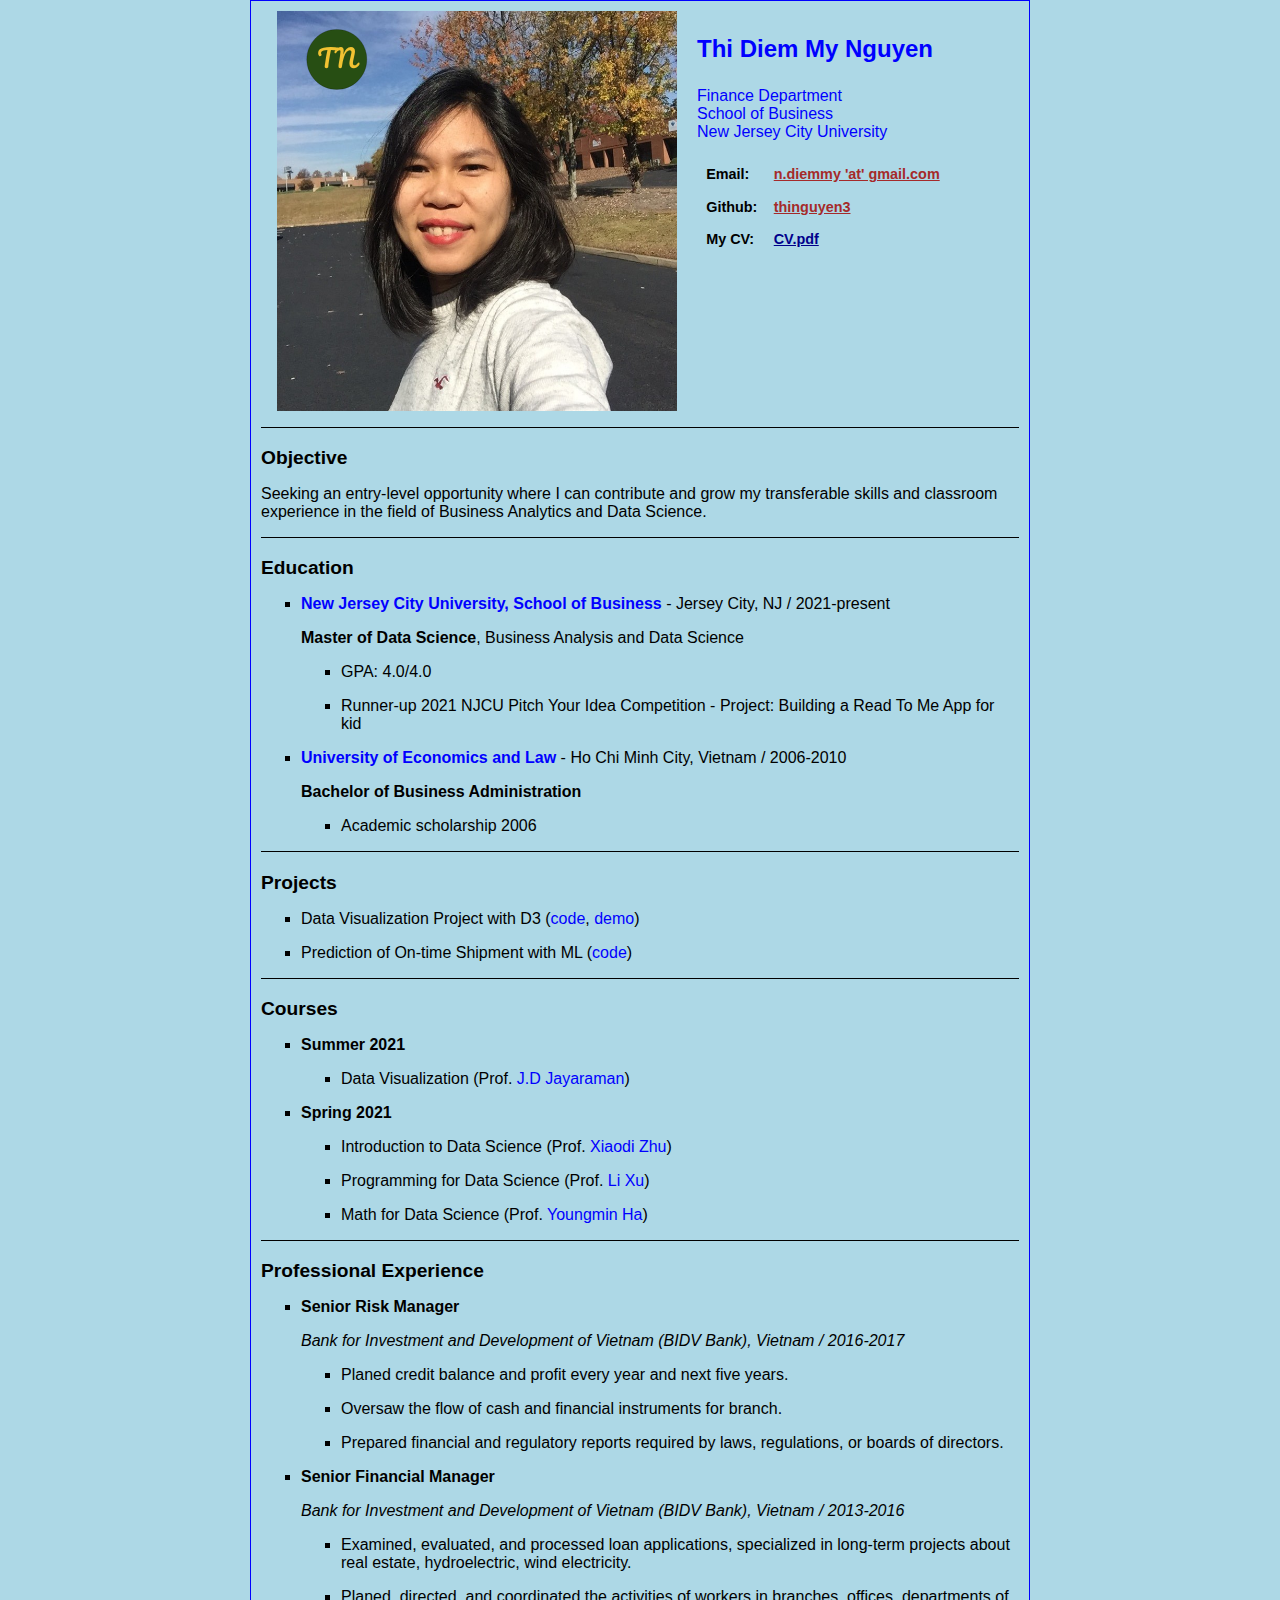
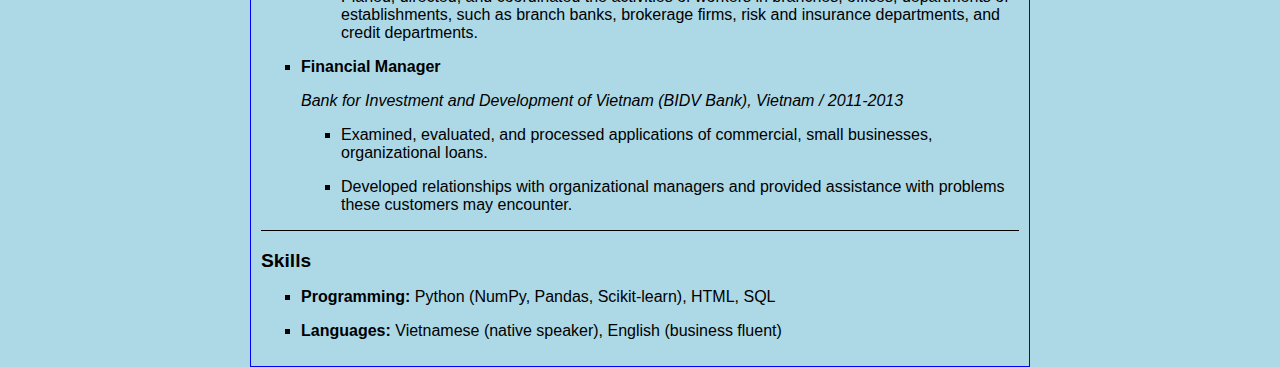
<file: index.html>
<!DOCTYPE html PUBLIC "-//W3C//DTD XHTML 1.0 Strict//EN" "http://www.w3.org/TR/xhtml1/DTD/xhtml1-strict.dtd">
<html xmlns="http://www.w3.org/1999/xhtml">
<head><meta http-equiv="Content-Type" content="text/html; charset=windows-1252">

  <title>Thi Diem My Nguyen's Home Page</title>
  <!-- <link rel="icon" href="./resources/logo.svg+xml" type="image/svg" width="200" height="200"> -->
  <link href="./resources/styles.css" rel="stylesheet" type="text/css" media="screen, print, projection">
  <script type="text/javascript" src="./resources/init.js"></script>
</head>

<body>
<!-- Personal photo with logo on it -->
<div id="image_container">
  <img hspace="20" class="sideimage" alt="Photo of Thi Diem My Nguyen" src="./resources/photo.jpg">
  <img alt="Logo" src="./resources/logo.svg" id="logo">
</div>

<!-- Apply the CSS style of the class "name" -->
<div class="name" id="myName"><p><b>Thi Diem My Nguyen</b></p></div>

<p>
  <a href="https://www.njcu.edu/academics/schools-colleges/school-business/departments/finance">Finance Department</a><br>
  <a href="https://www.njcu.edu/academics/schools-colleges/school-business">School of Business</a><br>
  <a href="https://www.njcu.edu/">New Jersey City University</a>
</p>

<!-- Email and Github in a table -->
<!-- <p><b>Email: </b><a style="color:#A52A2A; text-decoration:underline" href="mailto:n.diemmy@gmail.com">n.diemmy 'at' gmail.com</a></p> -->
<!-- <p><b>Github: </b><a style="color:#A52A2A; text-decoration:underline" href="https://github.com/thinguyen3">thinguyen3</a></p> -->
<!-- <p><b>My CV: </b><a style="color:#00008B; text-decoration:underline" href="./resources/CV.pdf" target="_blank"><b>CV.pdf</b></a></p> -->
<table>
  <tr>
    <th>Email: </th>
    <th><a style="color:#A52A2A; text-decoration:underline" href="mailto:n.diemmy@gmail.com">n.diemmy 'at' gmail.com</a></th>
  </tr>

  <tr>
    <th>Github: </th>
    <th><a style="color:#A52A2A; text-decoration:underline" href="https://github.com/thinguyen3">thinguyen3</a></th>
  </tr>

  <tr>
    <th>My CV: </th>
    <th><a style="color:#00008B; text-decoration:underline" href="./resources/CV.pdf" target="_blank"><b>CV.pdf</b></a></th>
  </tr>
</table>

<!-- Objective -->
<h2>Objective</h2>
<p>Seeking an entry-level opportunity where I can contribute and grow my transferable skills and classroom experience in the field of Business Analytics and Data Science.</p>

<!-- Education: I used a list here for better presentation. 
  The table was used above for email, github, CV link -->
<h2>Education</h2>

<ul>
  <li><b><a href="https://www.njcu.edu/">New Jersey City University, School of Business</a></b> - Jersey City, NJ / 2021-present<br>
      <p><b>Master of Data Science</b>, Business Analysis and Data Science</p>
  </li>
  <ul>
  <li><p>GPA: 4.0/4.0</p></li>
  <li><p>Runner-up 2021 NJCU Pitch Your Idea Competition - Project: Building a Read To Me App for kid</p></li>
  </ul>
</ul>

<ul>
  <li><b><a href="https://www.uel.edu.vn/">University of Economics and Law</a></b> - Ho Chi Minh City, Vietnam / 2006-2010<br>
      <p><b>Bachelor of Business Administration</b></p>
  </li>
  <ul>
  <li><p>Academic scholarship 2006</p></li>
  </ul>
</ul>

<!-- Projects -->
<h2>Projects</h2>

<ul>
  <li>Data Visualization Project with D3 (<a href="https://github.com/thinguyen3/d3_proj">code</a>, <a href="./d3/index.html">demo</a>)</li>
</ul>

<ul>
  <li>Prediction of On-time Shipment with ML (<a href="https://github.com/thinguyen3/Predicting-on-time-shipment-with-Machine-Learning">code</a>)</li>
</ul>

<!-- Courses -->
<h2>Courses</h2>

<ul>
  <li><b>Summer 2021</b></li>
  <ul>
  <li><p>Data Visualization (Prof. <a href="https://www.njcu.edu/directories/faculty-staff-directory/jayadhurganandh-jayaraman" target="_blank">J.D Jayaraman</a>)</p></li>
  </ul>
</ul>

<ul>
  <li><b>Spring 2021</b></li>
  <ul>
  <li><p>Introduction to Data Science (Prof. <a href="https://www.njcu.edu/directories/faculty-staff-directory/xiaodi-zhu" target="_blank">Xiaodi Zhu</a>)</p></li>
  <li><p>Programming for Data Science (Prof. <a href="https://www.njcu.edu/directories/faculty-staff-directory/li-xu" target="_blank">Li Xu</a>)</p></li>
  <li><p>Math for Data Science (Prof. <a href="https://www.njcu.edu/directories/faculty-staff-directory/youngmin-ha" target="_blank">Youngmin Ha</a>)</p></li>
  </ul>
</ul>

<!-- Experience -->
<h2>Professional Experience</h2>

<ul>
  <li><b>Senior Risk Manager</b><br>
      <p><em>Bank for Investment and Development of Vietnam (BIDV Bank), Vietnam / 2016-2017</em></p>
  </li>
  <ul>
  <li><p>Planed credit balance and profit every year and next five years.</p></li>
  <li><p>Oversaw the flow of cash and financial instruments for branch.</p></li>
  <li><p>Prepared financial and regulatory reports required by laws, regulations, or boards of directors.</p></li>
  </ul>
</ul>

<ul>
  <li><b>Senior Financial Manager</b><br>
      <p><em>Bank for Investment and Development of Vietnam (BIDV Bank), Vietnam / 2013-2016</em></p>
  </li>
  <ul>
  <li><p>Examined, evaluated, and processed loan applications, specialized in long-term projects about real estate, hydroelectric, wind electricity.</p></li>
  <li><p>Planed, directed, and coordinated the activities of workers in branches, offices, departments of establishments, such as branch banks, brokerage firms, risk and insurance departments, and credit departments.</p></li>
  </ul>
</ul>
<ul>
  <li><b>Financial Manager</b><br>
      <p><em>Bank for Investment and Development of Vietnam (BIDV Bank), Vietnam / 2011-2013</em></p>
  </li>
  <ul>
  <li><p>Examined, evaluated, and processed applications of commercial, small businesses, organizational loans.</p></li>
  <li><p>Developed relationships with organizational managers and provided assistance with problems these customers may encounter.</p></li>
  </ul>
</ul>

<!-- Skills -->
<h2>Skills</h2>

<ul><li><b>Programming:</b> Python (NumPy, Pandas, Scikit-learn), HTML, SQL</li></ul>
<ul><li><b>Languages:</b> Vietnamese (native speaker), English (business fluent)</li></ul>

</body></html>
</file>
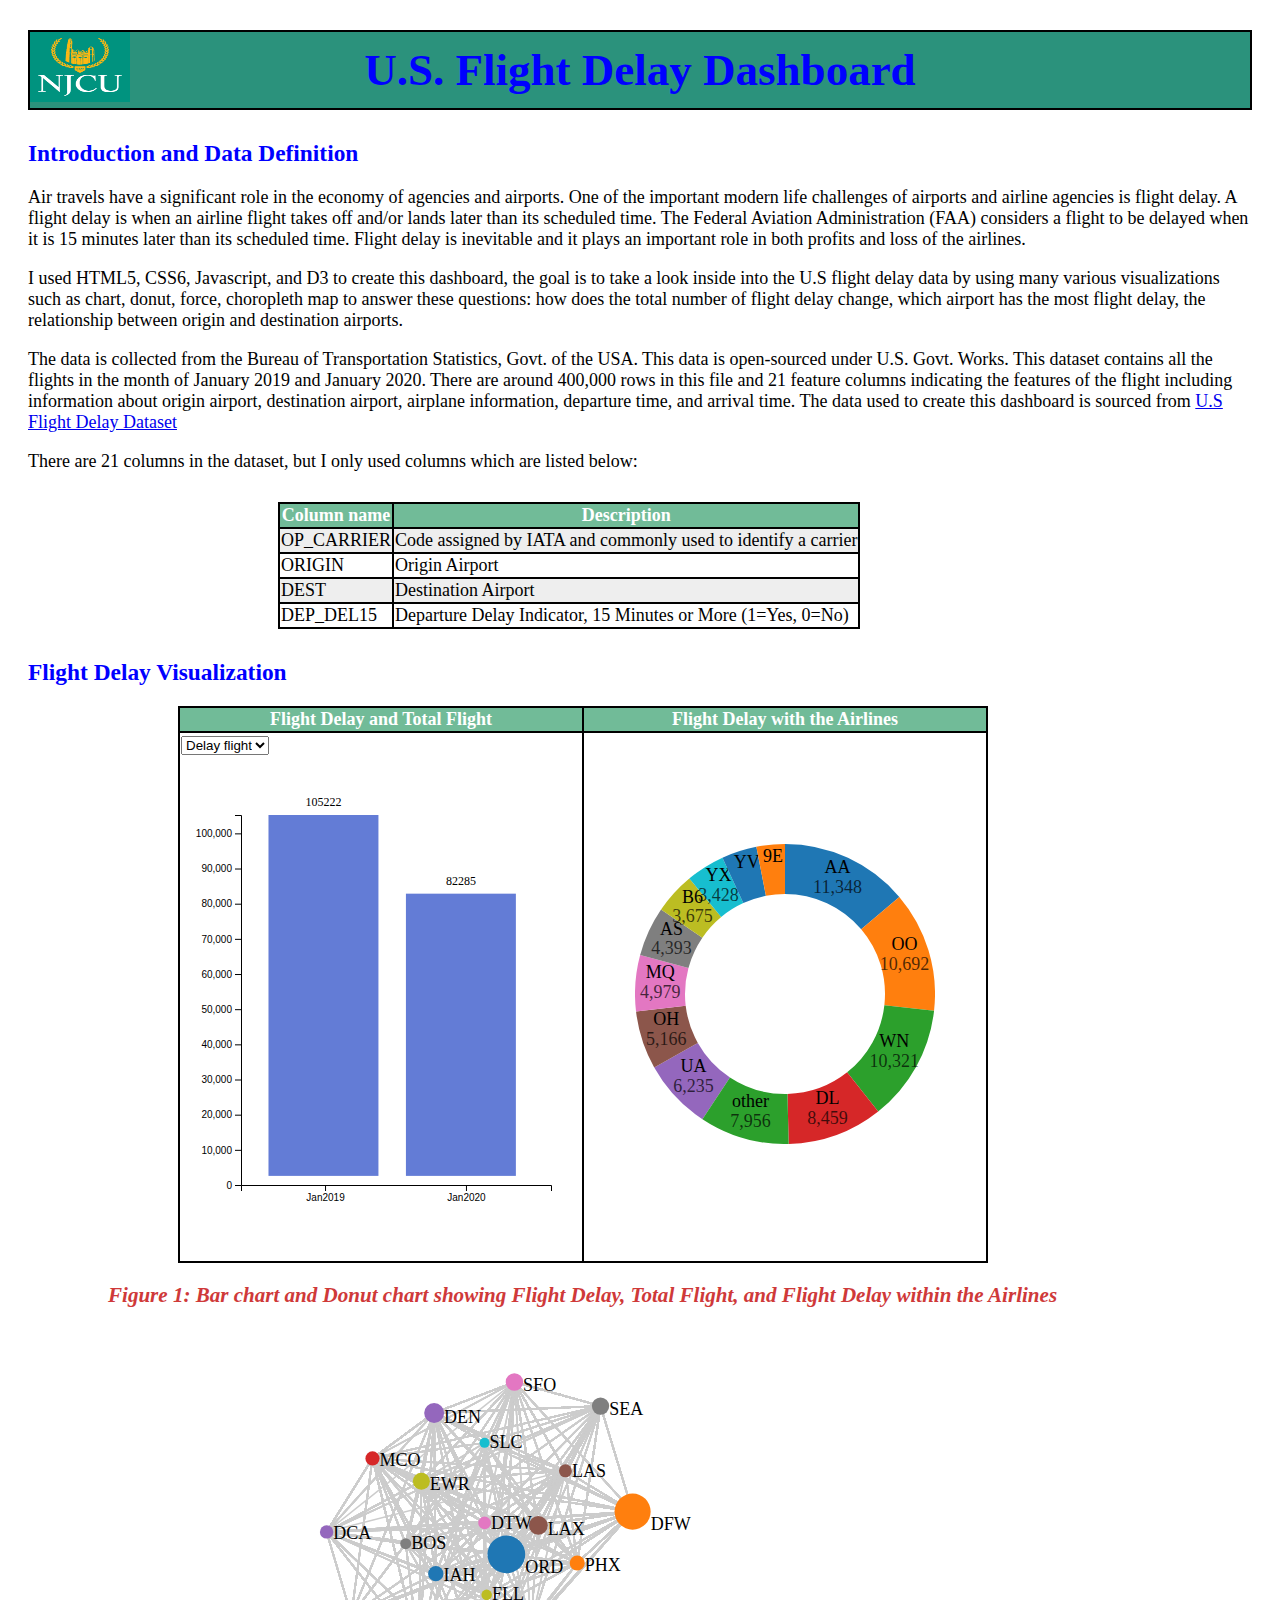
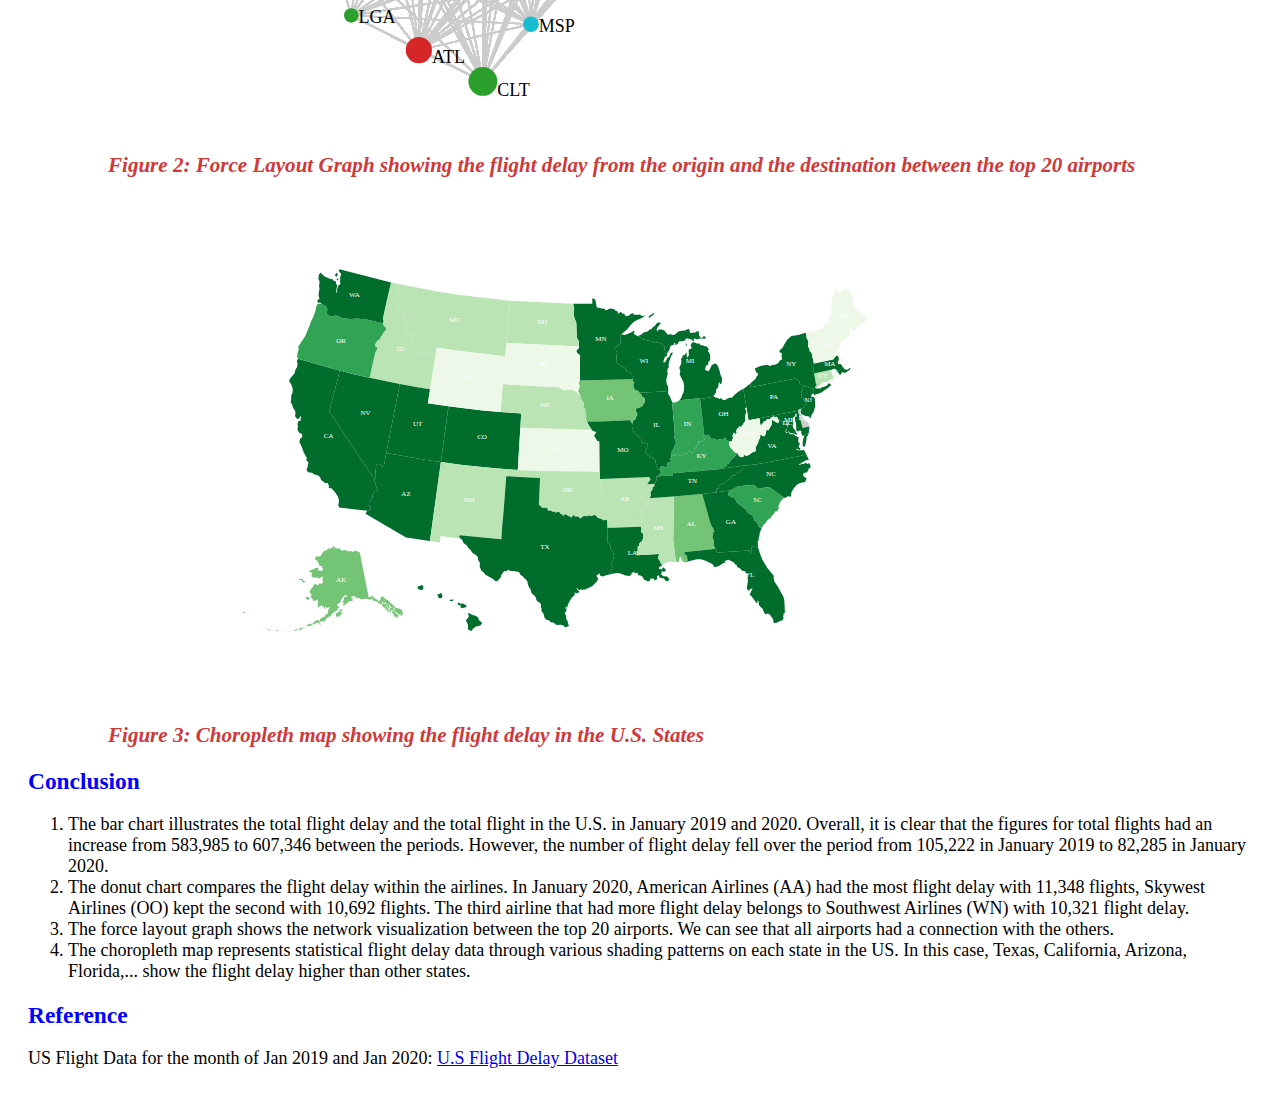
<file: d3/index.html>
<!DOCTYPE html>
<head><meta http-equiv="Content-Type" content="text/html; charset=utf-8">
    <!-- Load d3.js -->
    <script src="scripts/d3.js"></script>
    <title>Flight Delay</title>
    <style>

        h1 {
            color: blue;
            font-family: "Times New Roman", Times, serif;
            font-size: 250%;
            }
        table, th, td {
            border: 2px solid black;
            border-collapse: collapse;
        }
        #t01 {
            width: 100%;    
            background-color: #2b927c;
            height: 80px;
        }
        #t02 tr:nth-child(even) {
            background-color: #eee;
        }
        #t02 tr:nth-child(odd) {
            background-color: #fff;
        }
        #t02 th {
            background-color: rgb(113, 187, 152);
            color: white;
        }
        #t03 th {
            width: 50%; 
            background-color: rgb(113, 187, 152);
            color: white;
        }
        #t02 {
            margin-top: 30px;
            margin-bottom: 30px;
            margin-left: 250px;
        }
        #t03 {
            margin-top: 20px;
            margin-bottom: 20px;
            margin-left: 150px;
        }

        h2 {
            color:blue;
            font-size: 130%;
        }
        h3 {
            color:rgb(207, 57, 57);
            margin-top: 20px;
            margin-bottom: 20px;
            margin-left: 80px;

        }
        img {
            position: absolute;
            left: 30px;
            top: 32px;
            z-index: 1;
        }
        body {
            padding-top: 0px;
            padding-right: 20px;
            padding-bottom: 20px;
            padding-left: 20px;
            font-size: large;
        }
        
    </style>

</head>

<body>
    <h1>
    <table id="t01">
        <tr>
          <th>U.S. Flight Delay Dashboard
            <img src="resources/NJCU.png" width="100" height="70">
          </th>
        </tr>
      
    </table>
    <h2>Introduction and Data Definition</h2>
    <p>Air travels have a significant role in the economy of agencies and airports. One of the important modern life challenges of airports and airline agencies is flight delay. A flight delay is when an airline flight takes off and/or lands later than its scheduled time. The Federal Aviation Administration (FAA) considers a flight to be delayed when it is 15 minutes later than its scheduled time. Flight delay is inevitable and it plays an important role in both profits and loss of the airlines.</p>
    <p>I used HTML5, CSS6, Javascript, and D3 to create this dashboard, the goal is to take a look inside into the U.S flight delay data by using many various visualizations such as chart, donut, force, choropleth map to answer these questions: how does the total number of flight delay change, which airport has the most flight delay, the relationship between origin and destination airports.</p>
    <p>The data is collected from the Bureau of Transportation Statistics, Govt. of the USA. This data is open-sourced under U.S. Govt. Works. This dataset contains all the flights in the month of January 2019 and January 2020. There are around 400,000 rows in this file and 21 feature columns indicating the features of the flight including information about origin airport, destination airport, airplane information, departure time, and arrival time. The data used to create this dashboard is sourced from <a href="https://www.kaggle.com/divyansh22/february-flight-delay-prediction#Feb_2020_ontime.csv">U.S Flight Delay Dataset</a></p>
    <p>There are 21 columns in the dataset, but I only used columns which are listed below:</p>
    <table id="t02">
        <tr>
            <th>Column name</th>
            <th>Description</th> 
        </tr>
        <tr>
            <td>OP_CARRIER</td>
            <td>Code assigned by IATA and commonly used to identify a carrier</td>
        </tr>
        <tr>
            <td>ORIGIN</td>
            <td>Origin Airport</td>
        </tr>
        <tr>
            <td>DEST</td>
            <td>Destination Airport</td>
        </tr>
        <tr>
            <td>DEP_DEL15</td>
            <td>Departure Delay Indicator, 15 Minutes or More (1=Yes, 0=No)</td>
        </tr>
    </table> 
    <h2>Flight Delay Visualization</h2>
  

    <table id="t03">
        <tr>
            <th>Flight Delay and Total Flight</th>
            <th>Flight Delay with the Airlines</th> 
        </tr>
        <tr>
            <td>
                <select id="barDD" onchange="dropDownHandler()">
                    <option value="data/Visua1.1.csv">Delay flight</option>
                    <option value="data/Visua1.2.csv">Total flight</option>
                </select>
                <div id="div_bar" style="text-align:center;"></div>
                <script src="scripts/bar_chart.js"></script>
            </td>
            <td>
                <div id="div_donut" style="text-align:center;"></div>
                <script src="scripts/donut.js"></script>
            </td>
        </tr>
        
 
    </table> 
    <h3><em>Figure 1: Bar chart and Donut chart showing Flight Delay, Total Flight, and Flight Delay within the Airlines</em></h3>

        <div id="div_force"></div>
        <script src="scripts/force.js"></script>
    <h3><em>Figure 2: Force Layout Graph showing the flight delay from the origin and the destination between the top 20 airports</em></h3>

    <!-- <h3><em>Choropleth map showing the flight delay in the U.S. States</em></h3> -->
        <div id="div_map"></div>
        <script src="scripts/map.js"></script>
    <h3><em>Figure 3: Choropleth map showing the flight delay in the U.S. States</em></h3>
    
    <h2>Conclusion</h2>

    <ol>
        <li>The bar chart illustrates the total flight delay and the total flight in the U.S. in January 2019 and 2020. Overall, it is clear that the figures for total flights had an increase from 583,985 to 607,346 between the periods. However, the number of flight delay fell over the period from 105,222 in January 2019 to 82,285 in January 2020.</li>
        <li>The donut chart compares the flight delay within the airlines. In January 2020, American Airlines (AA) had the most flight delay with 11,348 flights, Skywest Airlines (OO) kept the second with 10,692 flights. The third airline that had more flight delay belongs to Southwest Airlines (WN) with 10,321 flight delay.</li>
        <li>The force layout graph shows the network visualization between the top 20 airports. We can see that all airports had a connection with the others.</li>
        <li>The choropleth map represents statistical flight delay data through various shading patterns on each state in the US. In this case, Texas, California, Arizona, Florida,... show the flight delay higher than other states.</li>
    </ol>

    <h2>Reference</h2>
    <p>US Flight Data for the month of Jan 2019 and Jan 2020: <a href="https://www.kaggle.com/divyansh22/february-flight-delay-prediction#Feb_2020_ontime.csv">U.S Flight Delay Dataset</a> </p>

</body>
</file>
<file: resources/styles.css>
h1 { 
  font-size: 1.4em;
}

h2 { 
  font-size: 1.2em;
}

h3 { 
  font-size: 1.1em;
  font-style: italic;
}

body { 
  font-family: Helvetica, Sans, sans-serif;
  width:780px;
	padding:10px;
  /* background:#d0eba8; */
  margin:0 auto;
  border: solid blue;
  border-width: thin;
  display:block;
  box-sizing: border-box;
}

.name {
  font-size: 150%;
}

#image_container {
  position: relative;
}

#logo {
  position: absolute;
  left: -20px;
  top: -40px;
  width: 200px;
  height: 200px;
}

.content {
  max-width: 500px;
  margin: auto;
}

.sideimage { 
  margin-left: 1em;
  margin-bottom: 1em;
  float: left;
  height: 400px;
  width: 400px;
}

.quotes li { 
  margin-bottom: 0.2em;
}

h2 { 
  clear: both;
  padding-top: 1em; 
  border-top-width: thin;
  border-top-style: solid;
}

.author { 
  font-size: 1.2em;
  font-weight: bold;
  clear: both;
  margin-top: 1em;
}

.author a { 
  margin-right: 1em;
}


a:link { 
  color: #0000FF;
  text-decoration: none; 
}

a:visited {
  color: #0000FF;
  text-decoration: none; 
}

a:hover {
  color: firebrick; 
  text-decoration: underline; 
}

ul { 
  list-style-type: square;
}

li { 
}

table { 
  border-style: none;
  font-size: 0.9em;
  margin-left: 2em;
  background-color: lightblue;
}


tr { 
  background: #eee;
}

tr:hover { 
  background: #ccc;
}

th { 
  border-style: none;
  background: lightblue;
  padding: 0.5em;
  text-align: left;
  /* color: white; */
}

td { 
  border-style: none;
  padding: 0.5em;
}

.covers { 
  font-size: 1em;
}

.covers td { 
  background: white;
  border="0";
  cellpadding="2";
  cellspacing="2";
}

form { 
  background: #dbcac6;
  padding-left: 1em;
  padding-right: 1em;
  padding-top: 0.1em;
  padding-bottom: 0.1em;
  font-size: 0.9em;
  font-weight: bold;
}

dt { 
  font-size: 0.9em;
  font-weight: bold;
}

dd { 
  margin-bottom: 0.5em;
}

.question { 
  margin-top: 2em;
  font-weight: bold;
}

.question:before { 
  content: "Question: ";
  font-style: italic;
  margin-right: 0.5em;
}

.answer:before { 
  content: "Answer: ";
  font-style: italic;
  margin-right: 0.5em;
}
</file>
